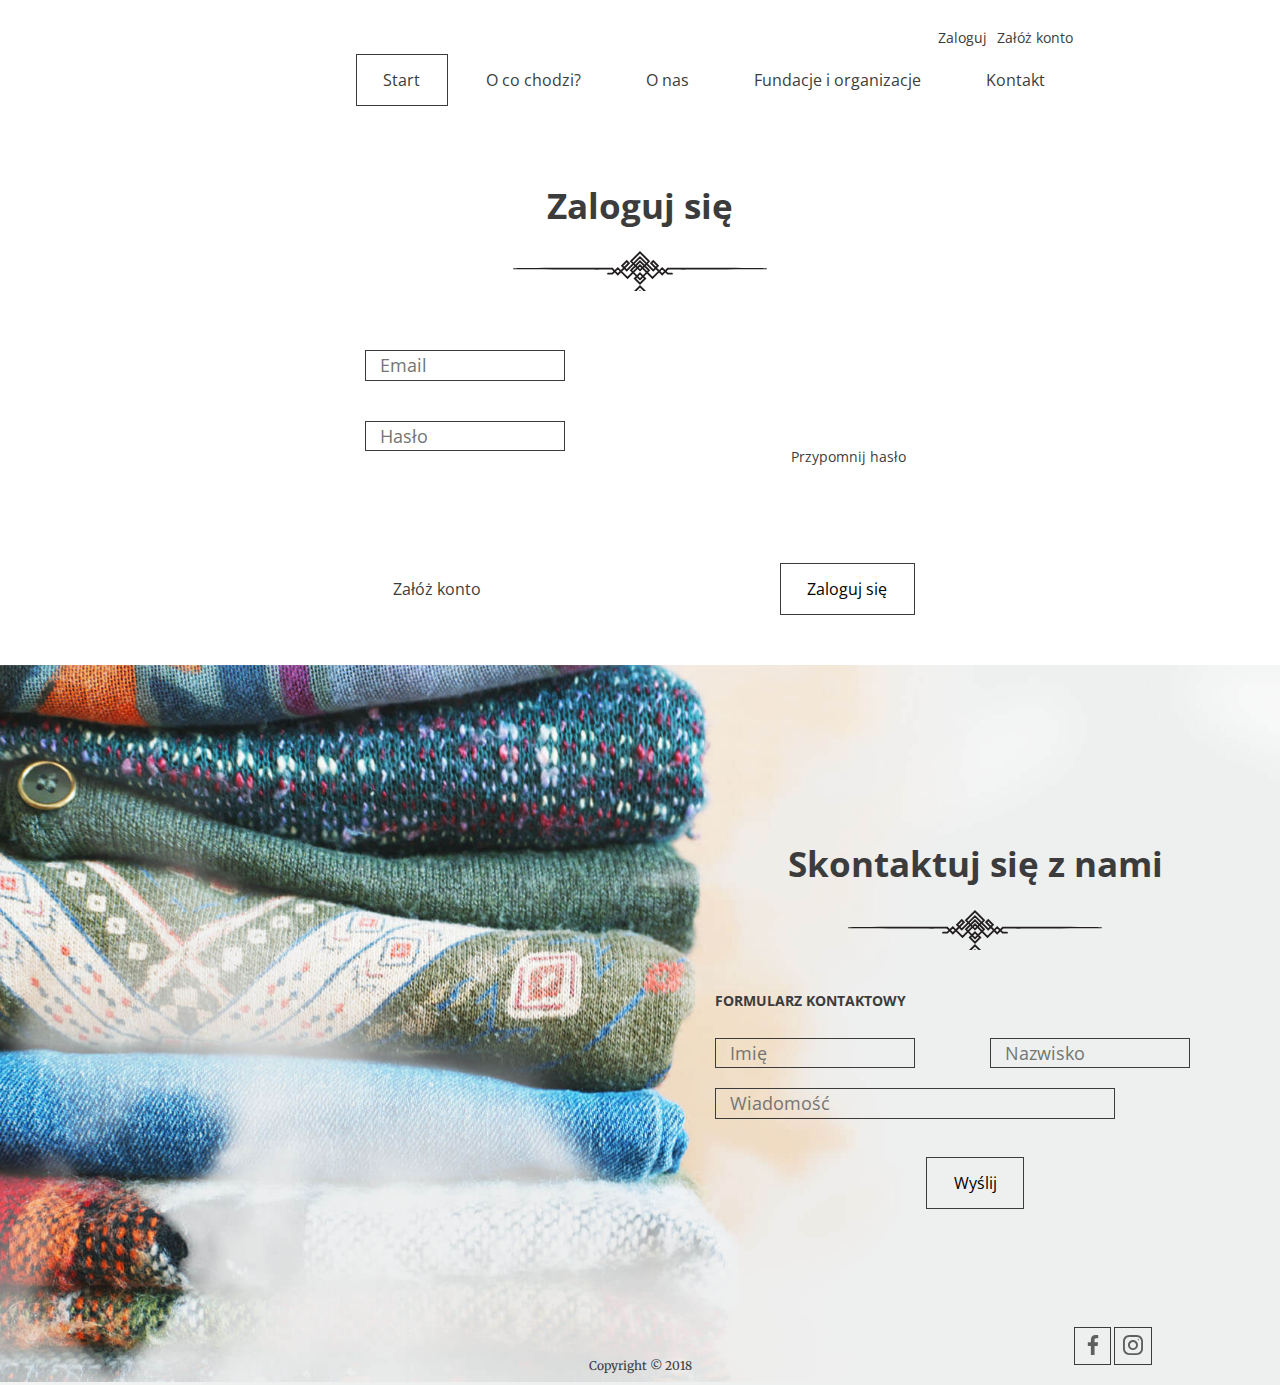
<file: src/main/webapp/resources/html/login.html>
<!DOCTYPE html>
<html lang="pl">
  <head>
    <meta charset="UTF-8" />
    <meta name="viewport" content="width=device-width, initial-scale=1.0" />
    <meta http-equiv="X-UA-Compatible" content="ie=edge" />
    <title>Document</title>
    <link rel="stylesheet" href="../css/style.css" />
  </head>
  <body>
    <header>
      <nav class="container container--70">
        <ul class="nav--actions">
          <li><a href="#">Zaloguj</a></li>
          <li class="highlighted"><a href="#">Załóż konto</a></li>
        </ul>

        <ul>
          <li><a href="index.html" class="btn btn--without-border active">Start</a></li>
          <li><a href="index.html#steps" class="btn btn--without-border">O co chodzi?</a></li>
          <li><a href="index.html#about-us" class="btn btn--without-border">O nas</a></li>
          <li><a href="index.html#help" class="btn btn--without-border">Fundacje i organizacje</a></li>
          <li><a href="index.html#contact" class="btn btn--without-border">Kontakt</a></li>
        </ul>
      </nav>
    </header>

    <section class="login-page">
      <h2>Zaloguj się</h2>
      <form action="/login" method="post">
        <div class="form-group">
          <input type="text" name="username" placeholder="Email" />
        </div>
        <div class="form-group">
          <input type="password" name="password" placeholder="Hasło" />
          <a href="#" class="btn btn--small btn--without-border reset-password">Przypomnij hasło</a>
        </div>

        <div class="form-group form-group--buttons">
          <a href="#" class="btn btn--without-border">Załóż konto</a>      
          <button class="btn" type="submit">Zaloguj się</button> 
        </div>
      </form>
    </section>

    <footer>
        <div class="contact">
          <h2>Skontaktuj się z nami</h2>
          <h3>Formularz kontaktowy</h3>
          <form>
            <div class="form-group form-group--50">
              <input type="text" name="name" placeholder="Imię" />
            </div>
            <div class="form-group form-group--50">
              <input type="text" name="surname" placeholder="Nazwisko" />
            </div>
  
            <div class="form-group">
              <textarea name="message" placeholder="Wiadomość" rows="1"></textarea>
            </div>
  
            <button class="btn" type="submit">Wyślij</button> 
          </form>
        </div>
        <div class="bottom-line">
          <span class="bottom-line--copy">Copyright &copy; 2018</span>
          <div class="bottom-line--icons">
            <a href="#" class="btn btn--small"><img src="../images/icon-facebook.svg"/></a>
            <a href="#" class="btn btn--small"><img src="../images/icon-instagram.svg"/></a>
          </div>
        </div>
      </footer>
  </body>
</html>
</file>
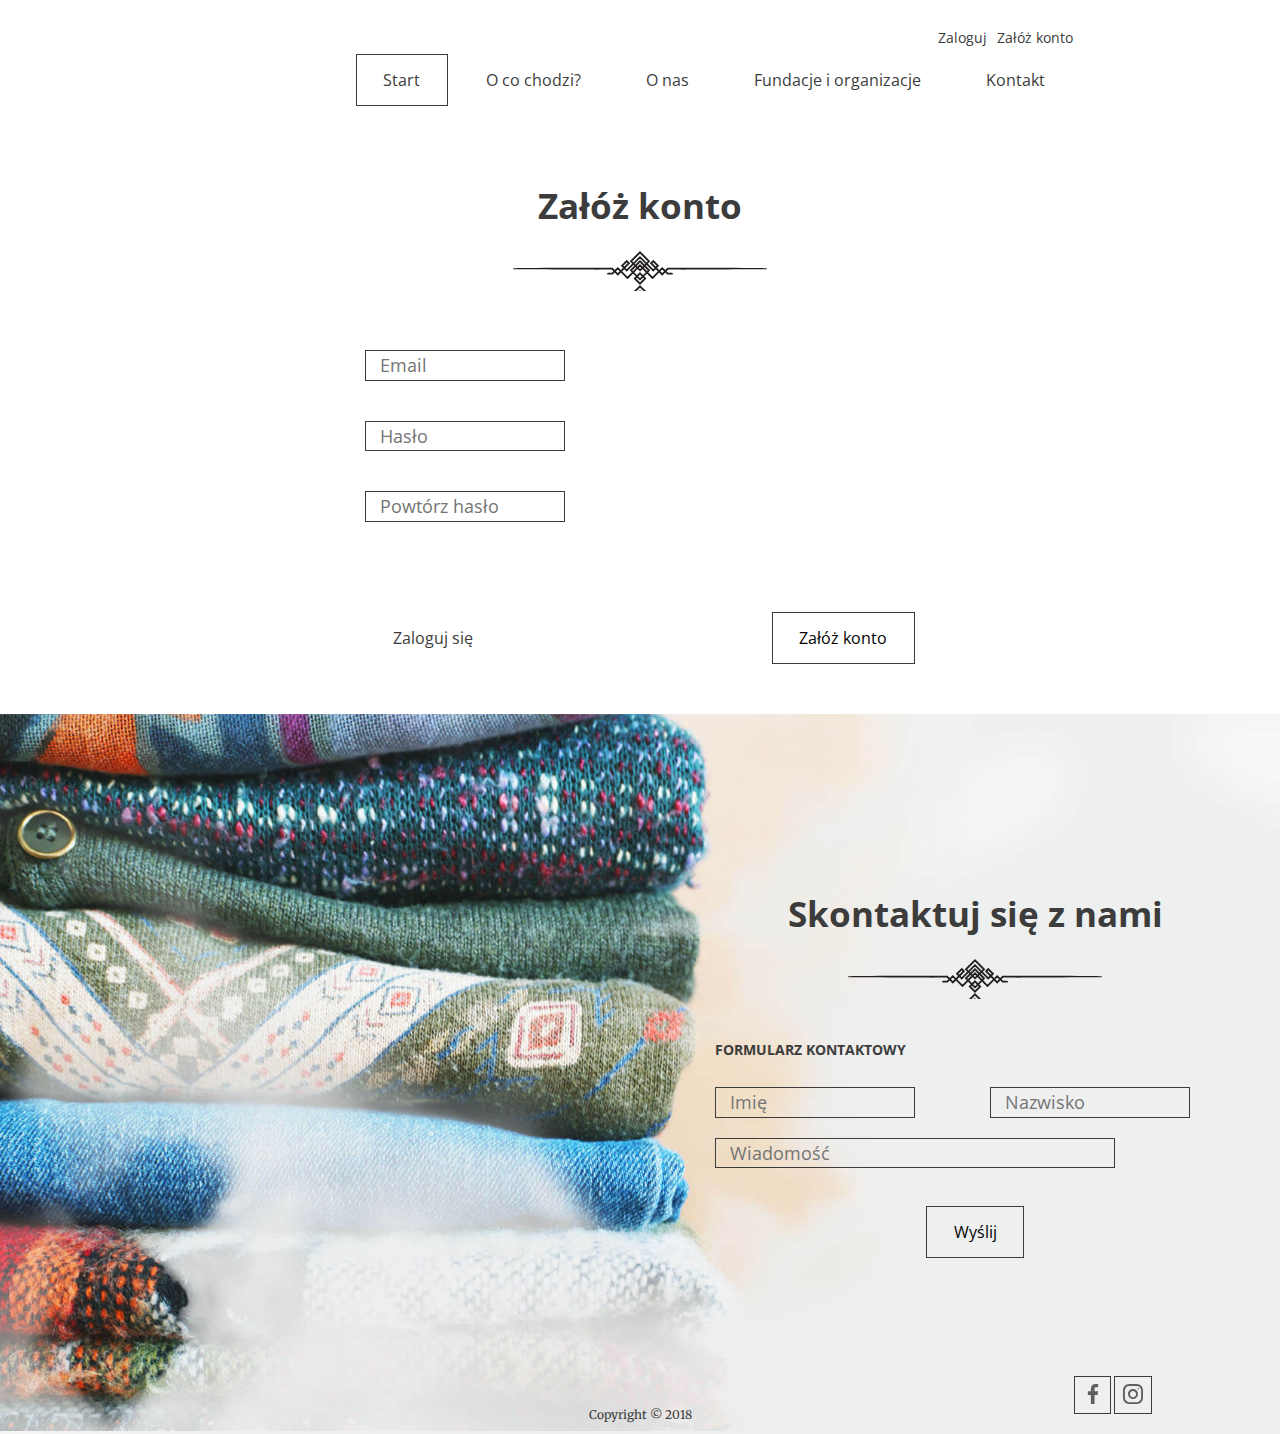
<file: src/main/webapp/resources/html/register.html>
<!DOCTYPE html>
<html lang="pl">
  <head>
    <meta charset="UTF-8" />
    <meta name="viewport" content="width=device-width, initial-scale=1.0" />
    <meta http-equiv="X-UA-Compatible" content="ie=edge" />
    <title>Document</title>
    <link rel="stylesheet" href="../css/style.css" />
  </head>
  <body>
    <header>
      <nav class="container container--70">
        <ul class="nav--actions">
          <li><a href="#">Zaloguj</a></li>
          <li class="highlighted"><a href="#">Załóż konto</a></li>
        </ul>

        <ul>
          <li><a href="index.html" class="btn btn--without-border active">Start</a></li>
          <li><a href="index.html#steps" class="btn btn--without-border">O co chodzi?</a></li>
          <li><a href="index.html#about-us" class="btn btn--without-border">O nas</a></li>
          <li><a href="index.html#help" class="btn btn--without-border">Fundacje i organizacje</a></li>
          <li><a href="index.html#contact" class="btn btn--without-border">Kontakt</a></li>
        </ul>
      </nav>
    </header>

    <section class="login-page">
      <h2>Załóż konto</h2>
      <form>
        <div class="form-group">
          <input type="email" name="email" placeholder="Email" />
        </div>
        <div class="form-group">
          <input type="password" name="password" placeholder="Hasło" />
        </div>
        <div class="form-group">
          <input type="password" name="password2" placeholder="Powtórz hasło" />
        </div>

        <div class="form-group form-group--buttons">
          <a href="login.html" class="btn btn--without-border">Zaloguj się</a>
          <button class="btn" type="submit">Załóż konto</button>
        </div>
      </form>
    </section>

    <footer>
      <div class="contact">
        <h2>Skontaktuj się z nami</h2>
        <h3>Formularz kontaktowy</h3>
        <form>
          <div class="form-group form-group--50">
            <input type="text" name="name" placeholder="Imię" />
          </div>
          <div class="form-group form-group--50">
            <input type="text" name="surname" placeholder="Nazwisko" />
          </div>

          <div class="form-group">
            <textarea
              name="message"
              placeholder="Wiadomość"
              rows="1"
            ></textarea>
          </div>

          <button class="btn" type="submit">Wyślij</button>
        </form>
      </div>
      <div class="bottom-line">
        <span class="bottom-line--copy">Copyright &copy; 2018</span>
        <div class="bottom-line--icons">
          <a href="#" class="btn btn--small"
            ><img src="../images/icon-facebook.svg"
          /></a>
          <a href="#" class="btn btn--small"
            ><img src="../images/icon-instagram.svg"
          /></a>
        </div>
      </div>
    </footer>
  </body>
</html>
</file>
<file: src/main/webapp/resources/css/style.css>
@import url("https://fonts.googleapis.com/css?family=Merriweather:300,300i,400|Open+Sans:300,400,600&subset=latin-ext");
/*! normalize.css v8.0.1 | MIT License | github.com/necolas/normalize.css */
/* Document
   ========================================================================== */
/**
 * 1. Correct the line height in all browsers.
 * 2. Prevent adjustments of font size after orientation changes in iOS.
 */
/* line 11, scss/vendor/_normalize.scss */
html {
  line-height: 1.15;
  /* 1 */
  -webkit-text-size-adjust: 100%;
  /* 2 */
}

/* Sections
   ========================================================================== */
/**
 * Remove the margin in all browsers.
 */
/* line 23, scss/vendor/_normalize.scss */
body {
  margin: 0;
}

/**
 * Render the `main` element consistently in IE.
 */
/* line 31, scss/vendor/_normalize.scss */
main {
  display: block;
}

/**
 * Correct the font size and margin on `h1` elements within `section` and
 * `article` contexts in Chrome, Firefox, and Safari.
 */
/* line 40, scss/vendor/_normalize.scss */
h1 {
  font-size: 2em;
  margin: 0.67em 0;
}

/* Grouping content
   ========================================================================== */
/**
 * 1. Add the correct box sizing in Firefox.
 * 2. Show the overflow in Edge and IE.
 */
/* line 53, scss/vendor/_normalize.scss */
hr {
  -webkit-box-sizing: content-box;
          box-sizing: content-box;
  /* 1 */
  height: 0;
  /* 1 */
  overflow: visible;
  /* 2 */
}

/**
 * 1. Correct the inheritance and scaling of font size in all browsers.
 * 2. Correct the odd `em` font sizing in all browsers.
 */
/* line 64, scss/vendor/_normalize.scss */
pre {
  font-family: monospace, monospace;
  /* 1 */
  font-size: 1em;
  /* 2 */
}

/* Text-level semantics
   ========================================================================== */
/**
 * Remove the gray background on active links in IE 10.
 */
/* line 76, scss/vendor/_normalize.scss */
a {
  background-color: transparent;
}

/**
 * 1. Remove the bottom border in Chrome 57-
 * 2. Add the correct text decoration in Chrome, Edge, IE, Opera, and Safari.
 */
/* line 85, scss/vendor/_normalize.scss */
abbr[title] {
  border-bottom: none;
  /* 1 */
  text-decoration: underline;
  /* 2 */
  -webkit-text-decoration: underline dotted;
          text-decoration: underline dotted;
  /* 2 */
}

/**
 * Add the correct font weight in Chrome, Edge, and Safari.
 */
/* line 95, scss/vendor/_normalize.scss */
b,
strong {
  font-weight: bolder;
}

/**
 * 1. Correct the inheritance and scaling of font size in all browsers.
 * 2. Correct the odd `em` font sizing in all browsers.
 */
/* line 105, scss/vendor/_normalize.scss */
code,
kbd,
samp {
  font-family: monospace, monospace;
  /* 1 */
  font-size: 1em;
  /* 2 */
}

/**
 * Add the correct font size in all browsers.
 */
/* line 116, scss/vendor/_normalize.scss */
small {
  font-size: 80%;
}

/**
 * Prevent `sub` and `sup` elements from affecting the line height in
 * all browsers.
 */
/* line 125, scss/vendor/_normalize.scss */
sub,
sup {
  font-size: 75%;
  line-height: 0;
  position: relative;
  vertical-align: baseline;
}

/* line 133, scss/vendor/_normalize.scss */
sub {
  bottom: -0.25em;
}

/* line 137, scss/vendor/_normalize.scss */
sup {
  top: -0.5em;
}

/* Embedded content
   ========================================================================== */
/**
 * Remove the border on images inside links in IE 10.
 */
/* line 148, scss/vendor/_normalize.scss */
img {
  border-style: none;
}

/* Forms
   ========================================================================== */
/**
 * 1. Change the font styles in all browsers.
 * 2. Remove the margin in Firefox and Safari.
 */
/* line 160, scss/vendor/_normalize.scss */
button,
input,
optgroup,
select,
textarea {
  font-family: inherit;
  /* 1 */
  font-size: 100%;
  /* 1 */
  line-height: 1.15;
  /* 1 */
  margin: 0;
  /* 2 */
}

/**
 * Show the overflow in IE.
 * 1. Show the overflow in Edge.
 */
/* line 176, scss/vendor/_normalize.scss */
button,
input {
  /* 1 */
  overflow: visible;
}

/**
 * Remove the inheritance of text transform in Edge, Firefox, and IE.
 * 1. Remove the inheritance of text transform in Firefox.
 */
/* line 186, scss/vendor/_normalize.scss */
button,
select {
  /* 1 */
  text-transform: none;
}

/**
 * Correct the inability to style clickable types in iOS and Safari.
 */
/* line 195, scss/vendor/_normalize.scss */
button,
[type="button"],
[type="reset"],
[type="submit"] {
  -webkit-appearance: button;
}

/**
 * Remove the inner border and padding in Firefox.
 */
/* line 206, scss/vendor/_normalize.scss */
button::-moz-focus-inner,
[type="button"]::-moz-focus-inner,
[type="reset"]::-moz-focus-inner,
[type="submit"]::-moz-focus-inner {
  border-style: none;
  padding: 0;
}

/**
 * Restore the focus styles unset by the previous rule.
 */
/* line 218, scss/vendor/_normalize.scss */
button:-moz-focusring,
[type="button"]:-moz-focusring,
[type="reset"]:-moz-focusring,
[type="submit"]:-moz-focusring {
  outline: 1px dotted ButtonText;
}

/**
 * Correct the padding in Firefox.
 */
/* line 229, scss/vendor/_normalize.scss */
fieldset {
  padding: 0.35em 0.75em 0.625em;
}

/**
 * 1. Correct the text wrapping in Edge and IE.
 * 2. Correct the color inheritance from `fieldset` elements in IE.
 * 3. Remove the padding so developers are not caught out when they zero out
 *    `fieldset` elements in all browsers.
 */
/* line 240, scss/vendor/_normalize.scss */
legend {
  -webkit-box-sizing: border-box;
          box-sizing: border-box;
  /* 1 */
  color: inherit;
  /* 2 */
  display: table;
  /* 1 */
  max-width: 100%;
  /* 1 */
  padding: 0;
  /* 3 */
  white-space: normal;
  /* 1 */
}

/**
 * Add the correct vertical alignment in Chrome, Firefox, and Opera.
 */
/* line 253, scss/vendor/_normalize.scss */
progress {
  vertical-align: baseline;
}

/**
 * Remove the default vertical scrollbar in IE 10+.
 */
/* line 261, scss/vendor/_normalize.scss */
textarea {
  overflow: auto;
}

/**
 * 1. Add the correct box sizing in IE 10.
 * 2. Remove the padding in IE 10.
 */
/* line 270, scss/vendor/_normalize.scss */
[type="checkbox"],
[type="radio"] {
  -webkit-box-sizing: border-box;
          box-sizing: border-box;
  /* 1 */
  padding: 0;
  /* 2 */
}

/**
 * Correct the cursor style of increment and decrement buttons in Chrome.
 */
/* line 280, scss/vendor/_normalize.scss */
[type="number"]::-webkit-inner-spin-button,
[type="number"]::-webkit-outer-spin-button {
  height: auto;
}

/**
 * 1. Correct the odd appearance in Chrome and Safari.
 * 2. Correct the outline style in Safari.
 */
/* line 290, scss/vendor/_normalize.scss */
[type="search"] {
  -webkit-appearance: textfield;
  /* 1 */
  outline-offset: -2px;
  /* 2 */
}

/**
 * Remove the inner padding in Chrome and Safari on macOS.
 */
/* line 299, scss/vendor/_normalize.scss */
[type="search"]::-webkit-search-decoration {
  -webkit-appearance: none;
}

/**
 * 1. Correct the inability to style clickable types in iOS and Safari.
 * 2. Change font properties to `inherit` in Safari.
 */
/* line 308, scss/vendor/_normalize.scss */
::-webkit-file-upload-button {
  -webkit-appearance: button;
  /* 1 */
  font: inherit;
  /* 2 */
}

/* Interactive
   ========================================================================== */
/*
 * Add the correct display in Edge, IE 10+, and Firefox.
 */
/* line 320, scss/vendor/_normalize.scss */
details {
  display: block;
}

/*
 * Add the correct display in all browsers.
 */
/* line 328, scss/vendor/_normalize.scss */
summary {
  display: list-item;
}

/* Misc
   ========================================================================== */
/**
 * Add the correct display in IE 10+.
 */
/* line 339, scss/vendor/_normalize.scss */
template {
  display: none;
}

/**
 * Add the correct display in IE 10.
 */
/* line 347, scss/vendor/_normalize.scss */
[hidden] {
  display: none;
}

/**
 * COLORS
 */
/**
 * TIME
 */
/**
 * SIZE
 */
/**
 * ICONS
 */
/* line 1, scss/modules/_base.scss */
* {
  -webkit-box-sizing: border-box;
          box-sizing: border-box;
}

/* line 5, scss/modules/_base.scss */
html {
  font-size: 62.5%;
}

/* line 9, scss/modules/_base.scss */
body {
  color: #3c3c3c;
  font-family: 'Open Sans', sans-serif;
  font-weight: 400;
  font-style: normal;
}

/* line 14, scss/modules/_base.scss */
a {
  text-decoration: none;
  color: #3c3c3c;
}

/* line 19, scss/modules/_base.scss */
h2 {
  text-align: center;
  font-size: 3.5rem;
}

/* line 20, scss/partials/_mixins.scss */
h2:after {
  content: "";
  display: block;
  width: 256px;
  height: 40px;
  background-image: url(../images/decoration.svg);
  background-size: contain;
  margin-top: 25px;
  margin-left: calc(50% - 128px);
}

/* line 25, scss/modules/_base.scss */
.container {
  margin: 0 auto;
  padding: 0 15px;
}

/* line 30, scss/modules/_base.scss */
.container--70 {
  width: 70vw;
}

/* line 30, scss/modules/_base.scss */
.container--85 {
  width: 85vw;
}

/* line 30, scss/modules/_base.scss */
.container--90 {
  width: 90vw;
}

/* line 36, scss/modules/_base.scss */
.uppercase {
  text-transform: uppercase;
}

/* line 1, scss/modules/_buttons.scss */
.btn {
  display: inline-block;
  font-size: 1.6rem;
  padding: 1em 1.666em;
  border: 1px solid #3c3c3c;
  text-align: center;
  -webkit-transition: border-color 0.2s ease-in-out;
  -o-transition: border-color 0.2s ease-in-out;
  transition: border-color 0.2s ease-in-out;
  background: transparent;
  cursor: pointer;
}

/* line 12, scss/modules/_buttons.scss */
.btn:hover {
  border-color: #f9c910;
}

/* line 16, scss/modules/_buttons.scss */
.btn--large {
  font-size: 3.6rem;
  line-height: 1.35em;
  text-transform: uppercase;
  padding: 0.5em 1.666em;
  font-family: 'Open Sans', sans-serif;
  font-weight: 300;
  font-style: normal;
}

/* line 24, scss/modules/_buttons.scss */
.btn--small {
  font-size: 1.3rem;
  padding: 0.5em 0.6em;
}

/* line 29, scss/modules/_buttons.scss */
.btn--without-border {
  border: 1px solid transparent;
}

/* line 32, scss/modules/_buttons.scss */
.btn--without-border:hover {
  border: 1px solid #3c3c3c;
}

/* line 37, scss/modules/_buttons.scss */
.btn--highlighted {
  border: 1px solid #f9c910;
}

/* line 41, scss/modules/_buttons.scss */
.btn.active {
  border: 1px solid #3c3c3c;
}

/* line 1, scss/modules/_forms.scss */
form {
  display: -webkit-box;
  display: -ms-flexbox;
  display: flex;
  -ms-flex-wrap: wrap;
      flex-wrap: wrap;
}

/* line 5, scss/modules/_forms.scss */
form .form-group {
  width: 100%;
  padding: 0 15px;
  margin-bottom: 20px;
}

/* line 10, scss/modules/_forms.scss */
form .form-group input:not([type="checkbox"]):not([type="radio"]),
form .form-group textarea {
  border: 1px solid #3c3c3c;
  background: transparent;
  padding: 4px 14px;
  max-width: 200px;
  width: 100%;
  resize: none;
  font-size: 1.8rem;
}

/* line 21, scss/modules/_forms.scss */
form .form-group textarea {
  max-width: 400px;
}

/* line 25, scss/modules/_forms.scss */
form .form-group:last-of-type {
  margin-bottom: 0;
}

/* line 29, scss/modules/_forms.scss */
form .form-group--50 {
  width: 50%;
}

/* line 33, scss/modules/_forms.scss */
form .form-group--buttons {
  display: -webkit-box;
  display: -ms-flexbox;
  display: flex;
  -webkit-box-pack: justify;
      -ms-flex-pack: justify;
          justify-content: space-between;
}

/* line 39, scss/modules/_forms.scss */
form .form-group--inline label {
  font-size: 1.8rem;
  font-family: 'Open Sans', sans-serif;
  font-weight: 300;
  font-style: normal;
}

/* line 43, scss/modules/_forms.scss */
form .form-group--inline label input {
  margin-left: 15px;
}

/* line 49, scss/modules/_forms.scss */
form .form-group--checkbox {
  font-family: 'Open Sans', sans-serif;
  font-weight: 300;
  font-style: normal;
  font-size: 1.8rem;
}

/* line 53, scss/modules/_forms.scss */
form .form-group--checkbox label {
  display: -webkit-box;
  display: -ms-flexbox;
  display: flex;
  -webkit-box-align: center;
      -ms-flex-align: center;
          align-items: center;
}

/* line 58, scss/modules/_forms.scss */
form .form-group--checkbox input {
  position: absolute;
  opacity: 0;
  display: none;
}

/* line 64, scss/modules/_forms.scss */
form .form-group--checkbox input:checked + .checkbox {
  background-color: #f9c910;
}

/* line 70, scss/modules/_forms.scss */
form .form-group--checkbox .checkbox {
  padding: 14px;
  border: 1px solid #3c3c3c;
  display: block;
  position: relative;
  -webkit-transition: background 0.2s ease-in-out;
  -o-transition: background 0.2s ease-in-out;
  transition: background 0.2s ease-in-out;
  cursor: pointer;
}

/* line 78, scss/modules/_forms.scss */
form .form-group--checkbox .checkbox:not(:empty) {
  padding: 6px 10px;
}

/* line 82, scss/modules/_forms.scss */
form .form-group--checkbox .checkbox.radio {
  border-radius: 50%;
}

/* line 87, scss/modules/_forms.scss */
form .form-group--checkbox .description {
  margin-left: 30px;
}

/* line 90, scss/modules/_forms.scss */
form .form-group--checkbox .description .title {
  font-family: 'Merriweather', serif;
  font-weight: 300;
  font-style: normal;
  font-size: 2rem;
  margin-bottom: 5px;
}

/* line 96, scss/modules/_forms.scss */
form .form-group--checkbox .description .subtitle {
  font-family: 'Merriweather', serif;
  font-weight: 300;
  font-style: light;
  font-size: 1.2rem;
}

/* line 104, scss/modules/_forms.scss */
form .form-group--dropdown .dropdown {
  font-family: 'Open Sans', sans-serif;
  font-weight: 300;
  font-style: normal;
  max-width: 200px;
  min-height: 38px;
  position: relative;
}

/* line 111, scss/modules/_forms.scss */
form .form-group--dropdown .dropdown.selecting > div {
  display: none;
}

/* line 115, scss/modules/_forms.scss */
form .form-group--dropdown .dropdown.selecting ul {
  display: block;
}

/* line 120, scss/modules/_forms.scss */
form .form-group--dropdown .dropdown li,
form .form-group--dropdown .dropdown > div {
  border: 1px solid #3c3c3c;
  padding: 8px 10px;
  font-size: 1.8rem;
  cursor: pointer;
}

/* line 128, scss/modules/_forms.scss */
form .form-group--dropdown .dropdown input {
  display: none;
  opacity: 0;
  position: absolute;
}

/* line 134, scss/modules/_forms.scss */
form .form-group--dropdown .dropdown:after {
  content: "";
  position: absolute;
  right: 10px;
  top: 15px;
  width: 0;
  height: 0;
  border-left: 10px solid transparent;
  border-right: 10px solid transparent;
  border-top: 10px solid #3c3c3c;
  cursor: pointer;
  z-index: 2;
}

/* line 149, scss/modules/_forms.scss */
form .form-group--dropdown ul {
  list-style: none;
  padding: 0;
  margin: 0;
  width: 100%;
  display: none;
  position: absolute;
  z-index: 1;
  background-color: #fff;
}

/* line 160, scss/modules/_forms.scss */
form .form-group--dropdown ul li:not(:first-of-type) {
  margin: 10px 0;
}

/* line 164, scss/modules/_forms.scss */
form .form-group--dropdown ul li:last-of-type {
  margin-bottom: 0;
}

/* line 173, scss/modules/_forms.scss */
form .form-section h4 {
  font-family: 'Open Sans', sans-serif;
  font-weight: 600;
  font-style: normal;
  font-size: 1.8rem;
}
.section-list{
  max-width: 1000px;
  width: 100%;
}

/* line 178, scss/modules/_forms.scss */
form .form-section--checkboxes {
  max-width: 500px;
  width: 100%;
  display: -webkit-box;
  display: -ms-flexbox;
  display: flex;
  -ms-flex-wrap: wrap;
      flex-wrap: wrap;
}

/* line 184, scss/modules/_forms.scss */
form .form-section--checkboxes > div {
  width: auto;
}

/* line 189, scss/modules/_forms.scss */
form .form-section--columns {
  display: -webkit-box;
  display: -ms-flexbox;
  display: flex;
  -ms-flex-wrap: wrap;
      flex-wrap: wrap;
}

/* line 193, scss/modules/_forms.scss */
form .form-section--columns > div {
  padding-right: 20px;
  -webkit-box-flex: 1;
      -ms-flex-positive: 1;
          flex-grow: 1;
}

/* line 197, scss/modules/_forms.scss */
form .form-section--columns > div:last-of-type {
  padding-right: 0;
}

/* line 203, scss/modules/_forms.scss */
form .form-section--columns .form-group label {
  width: 100%;
  display: block;
  display: -webkit-box;
  display: -ms-flexbox;
  display: flex;
  -webkit-box-pack: justify;
      -ms-flex-pack: justify;
          justify-content: space-between;
  -webkit-box-align: center;
      -ms-flex-align: center;
          align-items: center;
}

/* line 210, scss/modules/_forms.scss */
form .form-section--columns .form-group label textarea, form .form-section--columns .form-group label input {
  margin-left: 20px;
  max-width: 200px;
}

/* line 220, scss/modules/_forms.scss */
form.form--contact input:not([type="checkbox"]):not([type="radio"]),
form.form--contact textarea {
  padding: 8px 12px;
  width: 100%;
  border: none;
  border-bottom: 1px solid #3c3c3c;
  background: transparent;
  resize: none;
  font-size: 1.4rem;
  outline: none;
  -webkit-transition: border 0.2s ease-in-out;
  -o-transition: border 0.2s ease-in-out;
  transition: border 0.2s ease-in-out;
  color: #3c3c3c;
  max-width: none;
}

/* line 234, scss/modules/_forms.scss */
form.form--contact input:not([type="checkbox"]):not([type="radio"]):focus,
form.form--contact textarea:focus {
  border-bottom: 3px solid #f9c910;
}

/* line 238, scss/modules/_forms.scss */
form.form--contact input:not([type="checkbox"]):not([type="radio"])::-webkit-input-placeholder,
form.form--contact textarea::-webkit-input-placeholder {
  font-family: 'Open Sans', sans-serif;
  font-weight: 400;
  font-style: normal;
  color: #3c3c3c;
}
form.form--contact input:not([type="checkbox"]):not([type="radio"]):-ms-input-placeholder,
form.form--contact textarea:-ms-input-placeholder {
  font-family: 'Open Sans', sans-serif;
  font-weight: 400;
  font-style: normal;
  color: #3c3c3c;
}
form.form--contact input:not([type="checkbox"]):not([type="radio"])::-ms-input-placeholder,
form.form--contact textarea::-ms-input-placeholder {
  font-family: 'Open Sans', sans-serif;
  font-weight: 400;
  font-style: normal;
  color: #3c3c3c;
}
form.form--contact input:not([type="checkbox"]):not([type="radio"])::placeholder,
form.form--contact textarea::placeholder {
  font-family: 'Open Sans', sans-serif;
  font-weight: 400;
  font-style: normal;
  color: #3c3c3c;
}

/* line 2, scss/modules/_header.scss */
header.header--main-page {
  background-image: url(../images/header-bg.jpg);
  background-position: bottom left -30vh;
  background-repeat: no-repeat;
  background-size: 70vw;
  height: 100vh;
}

@media (min-width: 990px) and (max-width: 1230px) {
  /* line 2, scss/modules/_header.scss */
  header.header--main-page {
    background-position: bottom left -55vh;
    background-size: 90vw;
  }
}

/* line 15, scss/modules/_header.scss */
header.header--form-page {
  background-image: url(../images/header-form-bg.jpg);
  background-position: top left -500px;
  background-repeat: no-repeat;
  background-size: auto 100%;
  height: 100vh;
}

/* line 23, scss/modules/_header.scss */
header .slogan {
  height: calc(100% - 141px);
  display: -webkit-box;
  display: -ms-flexbox;
  display: flex;
  -webkit-box-pack: end;
      -ms-flex-pack: end;
          justify-content: flex-end;
  -webkit-box-align: center;
      -ms-flex-align: center;
          align-items: center;
}

/* line 29, scss/modules/_header.scss */
header .slogan--item {
  width: 100%;
}

@media (min-width: 990px) and (max-width: 1230px) {
  /* line 29, scss/modules/_header.scss */
  header .slogan--item {
    width: 75%;
  }
}

@media screen and (min-width: 1230px) {
  /* line 29, scss/modules/_header.scss */
  header .slogan--item {
    width: 60%;
  }
}

/* line 41, scss/modules/_header.scss */
header .slogan--item h1 {
  text-align: center;
  font-size: 3.5rem;
  line-height: 5rem;
  font-family: 'Open Sans', sans-serif;
  font-weight: 300;
  font-style: normal;
}

/* line 20, scss/partials/_mixins.scss */
header .slogan--item h1:after {
  content: "";
  display: block;
  width: 256px;
  height: 40px;
  background-image: url(../images/decoration.svg);
  background-size: contain;
  margin-top: 25px;
  margin-left: calc(50% - 128px);
}

/* line 50, scss/modules/_header.scss */
header .slogan--buttons {
  list-style: none;
  padding: 0;
  display: -webkit-box;
  display: -ms-flexbox;
  display: flex;
  -webkit-box-pack: center;
      -ms-flex-pack: center;
          justify-content: center;
  margin-top: 80px;
}

/* line 57, scss/modules/_header.scss */
header .slogan--buttons li {
  display: -webkit-box;
  display: -ms-flexbox;
  display: flex;
  width: 100%;
  -webkit-box-pack: center;
      -ms-flex-pack: center;
          justify-content: center;
  padding-bottom: 0;
}

/* line 62, scss/modules/_header.scss */
header .slogan--buttons li .btn {
  max-width: 320px;
}

/* line 68, scss/modules/_header.scss */
header .slogan--buttons li:nth-child(1) {
  padding-right: 25px;
  -webkit-box-pack: end;
      -ms-flex-pack: end;
          justify-content: flex-end;
}

/* line 72, scss/modules/_header.scss */
header .slogan--buttons li:nth-child(2) {
  padding-left: 25px;
  -webkit-box-pack: start;
      -ms-flex-pack: start;
          justify-content: flex-start;
}

/* line 79, scss/modules/_header.scss */
header .slogan--steps {
  display: -webkit-box;
  display: -ms-flexbox;
  display: flex;
  -webkit-box-orient: vertical;
  -webkit-box-direction: normal;
      -ms-flex-direction: column;
          flex-direction: column;
  -webkit-box-align: center;
      -ms-flex-align: center;
          align-items: center;
  margin-top: 40px;
}

/* line 85, scss/modules/_header.scss */
header .slogan--steps-title {
  text-align: center;
  font-size: 3.5rem;
  line-height: 5rem;
  font-family: 'Open Sans', sans-serif;
  font-weight: 300;
  font-style: normal;
}

/* line 92, scss/modules/_header.scss */
header .slogan--steps ul {
  list-style: none;
  padding: 0;
  display: -webkit-box;
  display: -ms-flexbox;
  display: flex;
  margin-top: 60px;
}

/* line 99, scss/modules/_header.scss */
header .slogan--steps ul li {
  border: 1px solid #3c3c3c;
  -webkit-transform: rotate(45deg);
      -ms-transform: rotate(45deg);
          transform: rotate(45deg);
  width: 125px;
  height: 125px;
  margin: 0 14px;
}

/* line 106, scss/modules/_header.scss */
header .slogan--steps ul li > div {
  -webkit-transform: rotate(-45deg);
      -ms-transform: rotate(-45deg);
          transform: rotate(-45deg);
  display: -webkit-box;
  display: -ms-flexbox;
  display: flex;
  -webkit-box-orient: vertical;
  -webkit-box-direction: normal;
      -ms-flex-direction: column;
          flex-direction: column;
  -webkit-box-align: center;
      -ms-flex-align: center;
          align-items: center;
  width: 125px;
  height: 125px;
  font-family: 'Open Sans', sans-serif;
  font-weight: 300;
  font-style: normal;
}

/* line 116, scss/modules/_header.scss */
header .slogan--steps ul li em {
  font-size: 2.5rem;
  font-style: normal;
}

/* line 121, scss/modules/_header.scss */
header .slogan--steps ul li span {
  text-align: center;
  font-size: 2rem;
  margin-top: 15px;
}

/* line 1, scss/modules/_navigation.scss */
header {
  position: relative;
}

/* line 4, scss/modules/_navigation.scss */
header nav {
  display: -webkit-box;
  display: -ms-flexbox;
  display: flex;
  -webkit-box-orient: vertical;
  -webkit-box-direction: normal;
      -ms-flex-direction: column;
          flex-direction: column;
  -webkit-box-align: end;
      -ms-flex-align: end;
          align-items: flex-end;
}

/* line 9, scss/modules/_navigation.scss */
header nav ul {
  list-style: none;
  padding: 0;
  margin: 0;
  display: -webkit-box;
  display: -ms-flexbox;
  display: flex;
  font-size: 1.8rem;
}

/* line 16, scss/modules/_navigation.scss */
header nav ul.nav--actions {
  font-size: 1.4rem;
  color: #737373;
  margin: 30px 0 8px;
}

/* line 21, scss/modules/_navigation.scss */
header nav ul.nav--actions .logged-user {
  padding-right: 30px;
  position: relative;
  cursor: pointer;
}

/* line 26, scss/modules/_navigation.scss */
header nav ul.nav--actions .logged-user:after {
  content: "";
  width: 15px;
  height: 15px;
  display: block;
  position: absolute;
  top: 0;
  right: 0;
  background-image: url(../images/icon-gear.png);
  background-size: cover;
}

/* line 38, scss/modules/_navigation.scss */
header nav ul.nav--actions .logged-user ul {
  display: none;
  position: absolute;
  -webkit-box-orient: vertical;
  -webkit-box-direction: normal;
      -ms-flex-direction: column;
          flex-direction: column;
  text-align: right;
  background-color: #fff;
  padding: 12px 0 0;
  font-size: 1.4rem;
  width: 120px;
  right: 0;
}

/* line 49, scss/modules/_navigation.scss */
header nav ul.nav--actions .logged-user ul li {
  border-left: 1px solid #3c3c3c;
  border-right: 1px solid #3c3c3c;
}

/* line 53, scss/modules/_navigation.scss */
header nav ul.nav--actions .logged-user ul li:first-of-type {
  border-top: 1px solid #3c3c3c;
}

/* line 57, scss/modules/_navigation.scss */
header nav ul.nav--actions .logged-user ul li:last-of-type {
  border-bottom: 1px solid #3c3c3c;
}

/* line 62, scss/modules/_navigation.scss */
header nav ul.nav--actions .logged-user ul a {
  display: inline-block;
  padding: 6px;
}

/* line 69, scss/modules/_navigation.scss */
header nav ul.nav--actions .logged-user:hover ul {
  display: block;
}

/* line 76, scss/modules/_navigation.scss */
header nav ul li {
  padding: 0 5px;
}

/* line 79, scss/modules/_navigation.scss */
header nav ul li:last-of-type {
  padding-right: 0;
}

/* line 1, scss/modules/_stats.scss */
.stats {
  background-image: url(../images/stats-bg.jpg);
}

/* line 4, scss/modules/_stats.scss */
.stats .container {
  display: -webkit-box;
  display: -ms-flexbox;
  display: flex;
  padding: 50px;
}

/* line 9, scss/modules/_stats.scss */
.stats--item {
  text-align: center;
  padding: 0 2vw;
}

/* line 13, scss/modules/_stats.scss */
.stats--item em {
  font-family: 'Open Sans', sans-serif;
  font-weight: 300;
  font-style: normal;
  font-size: 5.5rem;
  font-style: normal;
}

/* line 19, scss/modules/_stats.scss */
.stats--item h3 {
  font-size: 1.8rem;
  text-transform: uppercase;
  margin: 2em 0;
}

/* line 25, scss/modules/_stats.scss */
.stats--item p {
  font-family: 'Merriweather', serif;
  font-weight: 300;
  font-style: normal;
  font-size: 1.6rem;
}

/* line 1, scss/modules/homepage-sections/_steps.scss */
.steps {
  margin: 60px 0;
  padding: 0 30px;
  text-align: center;
}

/* line 6, scss/modules/homepage-sections/_steps.scss */
.steps--container {
  margin: 0 auto;
  padding: 50px 0;
  max-width: 1100px;
  width: 100%;
  background-color: #ebebeb;
  display: -webkit-box;
  display: -ms-flexbox;
  display: flex;
  -webkit-box-align: baseline;
      -ms-flex-align: baseline;
          align-items: baseline;
  -ms-flex-pack: distribute;
      justify-content: space-around;
}

/* line 17, scss/modules/homepage-sections/_steps.scss */
.steps--item {
  display: -webkit-box;
  display: -ms-flexbox;
  display: flex;
  -webkit-box-orient: vertical;
  -webkit-box-direction: normal;
      -ms-flex-direction: column;
          flex-direction: column;
  -webkit-box-align: center;
      -ms-flex-align: center;
          align-items: center;
  text-align: center;
  padding: 0 35px;
}

/* line 24, scss/modules/homepage-sections/_steps.scss */
.steps--item .icon {
  width: 60px;
  height: 60px;
  background-size: contain;
  background-position: center;
  background-repeat: no-repeat;
  display: block;
}

/* line 33, scss/modules/homepage-sections/_steps.scss */
.steps--item .icon--hands {
  background-image: url("../images/icon-hands.png");
}

/* line 33, scss/modules/homepage-sections/_steps.scss */
.steps--item .icon--arrow {
  background-image: url("../images/icon-arrow.png");
}

/* line 33, scss/modules/homepage-sections/_steps.scss */
.steps--item .icon--glasses {
  background-image: url("../images/icon-glasses.png");
}

/* line 33, scss/modules/homepage-sections/_steps.scss */
.steps--item .icon--courier {
  background-image: url("../images/icon-courier.png");
}

/* line 39, scss/modules/homepage-sections/_steps.scss */
.steps--item h3 {
  font-size: 1.8rem;
  margin-bottom: 0;
}

/* line 43, scss/modules/homepage-sections/_steps.scss */
.steps--item h3:after {
  content: "";
  display: block;
  margin-top: 20px;
  margin-left: calc(50% - 45px);
  width: 90px;
  height: 1px;
  background-color: #3c3c3c;
}

/* line 54, scss/modules/homepage-sections/_steps.scss */
.steps--item p {
  font-size: 1.6rem;
}

/* line 59, scss/modules/homepage-sections/_steps.scss */
.steps .btn {
  margin-top: 30px;
}

/* line 1, scss/modules/homepage-sections/_about-us.scss */
.about-us {
  display: -webkit-box;
  display: -ms-flexbox;
  display: flex;
  -webkit-box-align: center;
      -ms-flex-align: center;
          align-items: center;
  background-color: #ebebeb;
  padding: 60px 0;
}

/* line 7, scss/modules/homepage-sections/_about-us.scss */
.about-us > div {
  width: 50%;
}

/* line 11, scss/modules/homepage-sections/_about-us.scss */
.about-us--text {
  display: -webkit-box;
  display: -ms-flexbox;
  display: flex;
  -webkit-box-orient: vertical;
  -webkit-box-direction: normal;
      -ms-flex-direction: column;
          flex-direction: column;
  -webkit-box-align: center;
      -ms-flex-align: center;
          align-items: center;
  text-align: center;
}

/* line 16, scss/modules/homepage-sections/_about-us.scss */
.about-us--text p {
  width: 70%;
  font-size: 2.2rem;
  line-height: 2em;
}

/* line 22, scss/modules/homepage-sections/_about-us.scss */
.about-us--text-signature {
  width: 200px;
  margin-right: 50px;
  -ms-flex-item-align: end;
      align-self: flex-end;
}

/* line 30, scss/modules/homepage-sections/_about-us.scss */
.about-us--image img {
  width: 100%;
  height: auto;
}

/* line 1, scss/modules/homepage-sections/_help.scss */
.help {
  display: -webkit-box;
  display: -ms-flexbox;
  display: flex;
  -webkit-box-orient: vertical;
  -webkit-box-direction: normal;
      -ms-flex-direction: column;
          flex-direction: column;
  -webkit-box-align: center;
      -ms-flex-align: center;
          align-items: center;
  max-width: 990px;
  width: 100%;
  padding: 0 30px;
  margin: 60px auto;
}

/* line 7, scss/modules/homepage-sections/_help.scss */
.help--buttons {
  padding: 0;
  margin: 20px 0;
  list-style: none;
  display: -webkit-box;
  display: -ms-flexbox;
  display: flex;
}

/* line 13, scss/modules/homepage-sections/_help.scss */
.help--buttons li {
  margin: 0 10px;
}

/* line 18, scss/modules/homepage-sections/_help.scss */
.help--slides {
  width: 100%;
  margin-top: 30px;
  display: none;
}

/* line 23, scss/modules/homepage-sections/_help.scss */
.help--slides.active {
  display: block;
}

/* line 27, scss/modules/homepage-sections/_help.scss */
.help--slides > p {
  margin: 0 auto 30px;
  max-width: 630px;
  width: 100%;
  font-size: 1.8rem;
  text-align: center;
  line-height: 2em;
}

/* line 36, scss/modules/homepage-sections/_help.scss */
.help--slides ul {
  list-style: none;
  padding: 0;
}

/* line 43, scss/modules/homepage-sections/_help.scss */
.help--slides-items li {
  display: -webkit-box;
  display: -ms-flexbox;
  display: flex;
  -webkit-box-pack: justify;
      -ms-flex-pack: justify;
          justify-content: space-between;
  width: 100%;
  margin-bottom: 35px;
}

/* line 49, scss/modules/homepage-sections/_help.scss */
.help--slides-items li:last-child {
  margin-bottom: 0;
}

/* line 54, scss/modules/homepage-sections/_help.scss */
.help--slides-items .col {
  width: 100%;
}

/* line 57, scss/modules/homepage-sections/_help.scss */
.help--slides-items .col:last-child {
  text-align: right;
}

/* line 61, scss/modules/homepage-sections/_help.scss */
.help--slides-items .col:after {
  content: "";
  width: 70%;
  height: 1px;
  display: block;
  position: relative;
  margin-top: 25px;
  background-color: #bcbcbc;
}

/* line 72, scss/modules/homepage-sections/_help.scss */
.help--slides-items .col:last-child:after {
  float: right;
}

/* line 77, scss/modules/homepage-sections/_help.scss */
.help--slides-items .col .title {
  font-family: 'Merriweather', serif;
  font-weight: 300;
  font-style: normal;
  font-size: 2rem;
  margin-bottom: 5px;
}

/* line 83, scss/modules/homepage-sections/_help.scss */
.help--slides-items .col .subtitle {
  font-family: 'Merriweather', serif;
  font-weight: 300;
  font-style: light;
  font-size: 1.2rem;
}

/* line 88, scss/modules/homepage-sections/_help.scss */
.help--slides-items .col .text {
  font-family: 'Merriweather', serif;
  font-weight: 300;
  font-style: normal;
  font-size: 1.2rem;
  margin-top: 20px;
}

/* line 96, scss/modules/homepage-sections/_help.scss */
.help--slides-pagination {
  margin-top: 40px;
  display: -webkit-box;
  display: -ms-flexbox;
  display: flex;
  -webkit-box-pack: center;
      -ms-flex-pack: center;
          justify-content: center;
}

/* line 101, scss/modules/homepage-sections/_help.scss */
.help--slides-pagination li {
  margin: 0 8px;
}

/* line 1, scss/modules/_footer.scss */
footer {
  min-height: 80vh;
  background-image: url(../images/footer-bg.jpg);
  background-repeat: no-repeat;
  background-size: cover;
  background-position: center;
  display: -webkit-box;
  display: -ms-flexbox;
  display: flex;
  -webkit-box-orient: vertical;
  -webkit-box-direction: normal;
      -ms-flex-direction: column;
          flex-direction: column;
  -webkit-box-align: end;
      -ms-flex-align: end;
          align-items: flex-end;
  -webkit-box-pack: justify;
      -ms-flex-pack: justify;
          justify-content: space-between;
  position: relative;
}

/* line 13, scss/modules/_footer.scss */
footer .contact {
  max-width: 580px;
  width: 100%;
  padding-right: 30px;
  -webkit-box-flex: 1;
      -ms-flex-positive: 1;
          flex-grow: 1;
  display: -webkit-box;
  display: -ms-flexbox;
  display: flex;
  -webkit-box-orient: vertical;
  -webkit-box-direction: normal;
      -ms-flex-direction: column;
          flex-direction: column;
  -webkit-box-pack: center;
      -ms-flex-pack: center;
          justify-content: center;
}

/* line 22, scss/modules/_footer.scss */
footer .contact h3 {
  padding: 0 15px;
  font-size: 1.4rem;
  text-transform: uppercase;
}

/* line 29, scss/modules/_footer.scss */
footer .contact form {
  margin-top: 15px;
  -webkit-box-pack: center;
      -ms-flex-pack: center;
          justify-content: center;
}

/* line 33, scss/modules/_footer.scss */
footer .contact form [type="submit"] {
  margin-top: 35px;
}

/* line 39, scss/modules/_footer.scss */
footer .bottom-line {
  -ms-flex-item-align: center;
      align-self: center;
  display: -webkit-box;
  display: -ms-flexbox;
  display: flex;
  margin-bottom: 12px;
}

/* line 44, scss/modules/_footer.scss */
footer .bottom-line--copy {
  font-family: 'Merriweather', serif;
  font-weight: 400;
  font-style: normal;
  font-size: 1.2rem;
}

/* line 49, scss/modules/_footer.scss */
footer .bottom-line--icons {
  position: absolute;
  right: 10vw;
  bottom: 20px;
}

/* line 55, scss/modules/_footer.scss */
footer .bottom-line--icons a img {
  width: 20px;
  height: 20px;
  opacity: 0.8;
}

/* line 19, scss/style.scss */
.login-page {
  display: -webkit-box;
  display: -ms-flexbox;
  display: flex;
  -webkit-box-orient: vertical;
  -webkit-box-direction: normal;
      -ms-flex-direction: column;
          flex-direction: column;
  -webkit-box-align: center;
      -ms-flex-align: center;
          align-items: center;
  padding: 0 15px;
  margin: 50px 0;
}

/* line 26, scss/style.scss */
.login-page form {
  max-width: 580px;
  width: 100%;
  margin-top: 30px;
}

/* line 31, scss/style.scss */
.login-page form .reset-password {
  float: right;
  margin-top: 20px;
  font-size: 1.4rem;
}

/* line 37, scss/style.scss */
.login-page form .form-group {
  margin-bottom: 40px;
}

/* line 40, scss/style.scss */
.login-page form .form-group--buttons {
  margin-top: 50px;
}

/* line 44, scss/style.scss */
.login-page form .form-group:last-of-type {
  margin-bottom: 0;
}

/* line 52, scss/style.scss */
.form--steps h3 {
  margin: 0;
  font-family: 'Open Sans', sans-serif;
  font-weight: 600;
  font-style: normal;
  font-size: 3rem;
}

/* line 58, scss/style.scss */
.form--steps-instructions {
  background-color: #f9c910;
  padding: 40px 0;
}

/* line 62, scss/style.scss */
.form--steps-instructions p {
  margin: 0;
  font-size: 1.8rem;
  display: none;
}

/* line 69, scss/style.scss */
.form--steps .active {
  display: block;
}

/* line 73, scss/style.scss */
.form--steps-container {
  max-width: 1500px;
  width: 100%;
  padding: 0 30px;
  margin: 0 auto;
}

/* line 77, scss/style.scss */
.form--steps-counter {
  font-family: 'Open Sans', sans-serif;
  font-weight: 300;
  font-style: normal;
  font-size: 2rem;
  width: 100%;
  -ms-flex-item-align: start;
      align-self: flex-start;
}

/* line 84, scss/style.scss */
.form--steps > .form--steps-container {
  max-width: none;
  padding: 20px 30px 60px;
  background-image: url(../images/form-bg.jpg);
  background-size: cover;
  background-position: center right;
  min-height: 700px;
  display: -webkit-box;
  display: -ms-flexbox;
  display: flex;
  -ms-flex-wrap: wrap;
      flex-wrap: wrap;
}

/* line 96, scss/style.scss */
.form--steps form > div {
  display: none;
}

/* line 100, scss/style.scss */
.form--steps form h3 {
  margin-bottom: 30px;
}

/* line 104, scss/style.scss */
.form--steps form .form-group--buttons {
  margin-top: 40px;
  -webkit-box-pack: start;
      -ms-flex-pack: start;
          justify-content: flex-start;
}

/* line 109, scss/style.scss */
.form--steps form .form-group--buttons .btn:nth-of-type(2) {
  margin-left: 30px;
}

/* line 116, scss/style.scss */
.form--steps form [data-step="4"] .form-group--checkbox {
  padding-top: 20px;
  border-top: 1px solid #3c3c3c;
}

/* line 120, scss/style.scss */
.form--steps form [data-step="4"] .form-group--checkbox:first-of-type {
  border-top: none;
}

/* line 126, scss/style.scss */
.form--steps form [data-step="6"] {
  -ms-flex-item-align: center;
      align-self: center;
}

/* line 130, scss/style.scss */
.form--steps form [data-step="7"] {
  max-width: 700px;
  width: 100%;
  text-align: center;
  -webkit-box-align: center;
      -ms-flex-align: center;
          align-items: center;
}

/* line 136, scss/style.scss */
.form--steps form [data-step="7"].active {
  display: -webkit-box;
  display: -ms-flexbox;
  display: flex;
}

/* line 140, scss/style.scss */
.form--steps form [data-step="7"] h2 {
  text-align: center;
  font-size: 3rem;
  line-height: 4.5rem;
  font-family: 'Open Sans', sans-serif;
  font-weight: 300;
  font-style: normal;
}

/* line 20, scss/partials/_mixins.scss */
.form--steps form [data-step="7"] h2:after {
  content: "";
  display: block;
  width: 256px;
  height: 40px;
  background-image: url(../images/decoration.svg);
  background-size: contain;
  margin-top: 25px;
  margin-left: calc(50% - 128px);
}

/* line 149, scss/style.scss */
.form--steps form .summary {
  padding: 0 15px;
}

/* line 152, scss/style.scss */
.form--steps form .summary ul {
  list-style: none;
  padding: 0;
  margin: 0;
}

/* line 157, scss/style.scss */
.form--steps form .summary ul li {
  display: -webkit-box;
  display: -ms-flexbox;
  display: flex;
  -webkit-box-align: center;
      -ms-flex-align: center;
          align-items: center;
  font-size: 1.8rem;
  margin-bottom: 10px;
}

/* line 163, scss/style.scss */
.form--steps form .summary ul li .icon {
  width: 60px;
  height: 60px;
  background-size: cover;
  margin-right: 20px;
}

/* line 169, scss/style.scss */
.form--steps form .summary ul li .icon-bag {
  background-image: url(../images/icon-bag.png);
}

/* line 173, scss/style.scss */
.form--steps form .summary ul li .icon-hand {
  background-image: url(../images/icon-hand.png);
}

/*# sourceMappingURL=[data-uri] */
/* INSTITUTION LIST FORM */
table {
  border-collapse: collapse;
  width: 100%;
  height: 500px;
  max-width: 1500px;
  margin: 0 auto;
  font-size: 15px;
}

th,
td {
  border: 1px solid #ccc;
  padding: 8px;
  text-align: center;
}

thead th {
  background-color: #f2f2f2;
  font-weight: bold;
  text-align: center;
  font-size: 18px;
  font-style: italic;
}

tbody tr:nth-child(even) {
  background-color: #f2f2f2;
}

tbody td {
  font-size: 14px;
  line-height: 1.4;
}

.btn-option{
  display: inline-block;
  padding: 5px 10px;
  font-size: 12px;
  font-weight: bold;
  text-transform: uppercase;
  color: #fff; /* устанавливаем цвет текста кнопки */
  background-color: #a2a2a2; /* устанавливаем цвет фона кнопки */
  border: none; /* убираем границы кнопки */
  border-radius: 4px; /* устанавливаем скругление углов кнопки */
  cursor: pointer; /* меняем курсор при наведении на кнопку */
  box-shadow: 0 2px 5px rgba(0, 0, 0, 0.3); /* добавляем тень кнопке */
  transition: all 0.3s ease-in-out; /* добавляем плавный переход */
}
.btn-option:hover {
  background-color: #696969; /* изменяем цвет фона кнопки при наведении */
  box-shadow: 0 4px 8px rgba(0, 0, 0, 0.3); /* изменяем тень кнопки при наведении */
}
/* For form institution edit */


.form-admin {
  display: flex;
  flex-direction: column;
  align-items: center;
  padding: 20px;
  background-color: #f5f5f5;
  border-radius: 10px;
  box-shadow: 0px 0px 10px rgba(0, 0, 0, 0.2);
}

.label-admin {
  margin-top: 10px;
  font-weight: bold;
  font-size: 20px;
}

.input-admin {
  margin-top: 8px;
  padding: 12px;
  border: none;
  border-radius: 5px;
  box-shadow: 0px 0px 5px rgba(0, 0, 0, 0.1);
  width: 50%;
  font-size: 15px;
}

.input-admin[type="submit"] {
  margin-top: 20px;
  background-color: #4CAF50;
  color: white;
  font-weight: bold;
  cursor: pointer;
}

.input-admin[type="submit"]:hover {
  background-color: #3e8e41;
}

.input-admin:invalid {
  border: 2px solid red;
}

.input-admin:valid {
  border: 2px solid green;
}
/* DELETE CONFIRM FORM */
 .form-container-delete {
   display: flex;
   flex-direction: column;
   align-items: center;
   justify-content: center;
   position: fixed;
   top: 0;
   bottom: 0;
   left: 0;
   right: 0;
   background-color: rgba(0, 0, 0, 0.4);
 }

.form-delete {
  display: flex;
  flex-direction: column;
  align-items: center;
  background-color: #fff;
  padding: 20px;
  border-radius: 5px;
  box-shadow: 0px 0px 10px rgba(0, 0, 0, 0.5);
}

.form-delete .h3-delete {
  margin-top: 0;
  font-size: 20px;
}

.form-buttons-delete {
  display: flex;
  justify-content: space-between;
  margin-top: 20px;
  width: 100%;
  max-width: 300px;
}

.form-buttons-delete .button-delete{
  padding: 10px;
  border-radius: 5px;
  border: none;
  color: #fff;
  font-size: 14px;
  cursor: pointer;
}

.form-buttons-delete button.yes {
  background-color: #4CAF50;
}

.form-buttons-delete button.no {
  background-color: #f44336;
}
</file>
